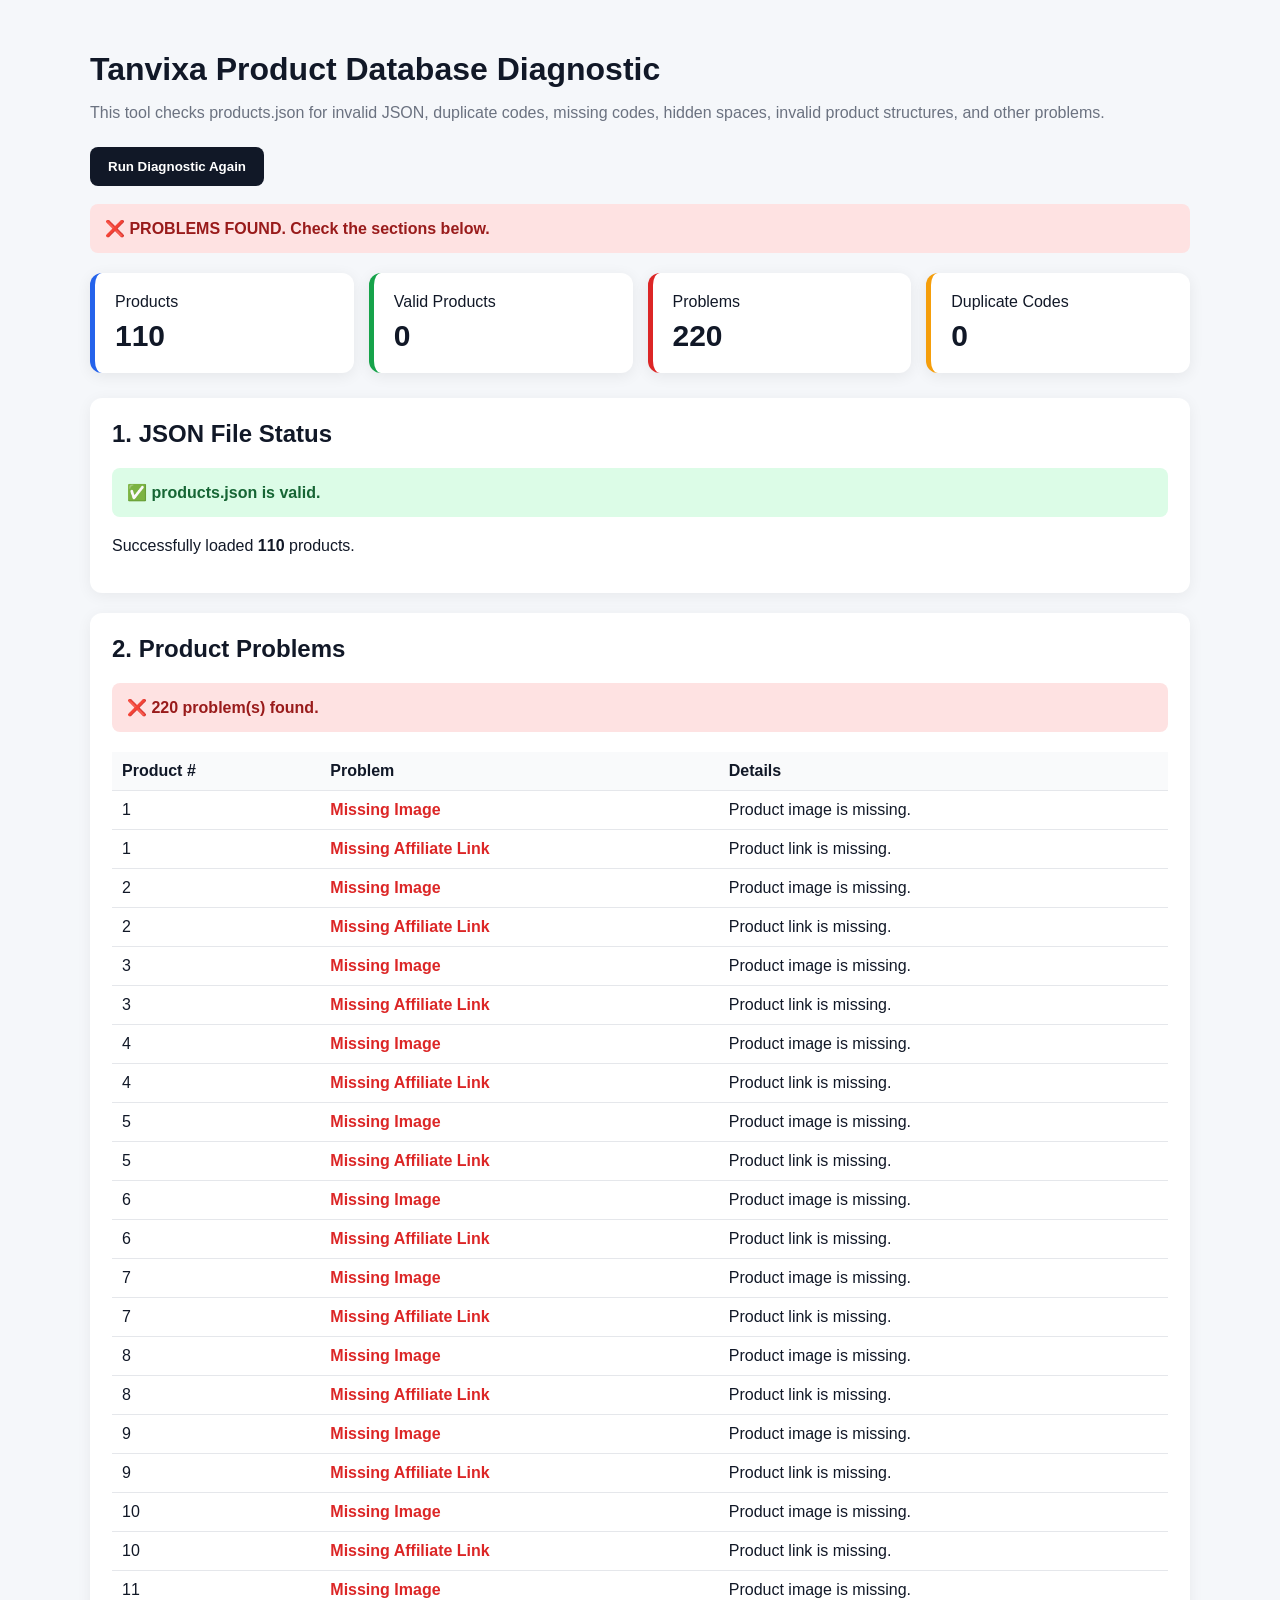
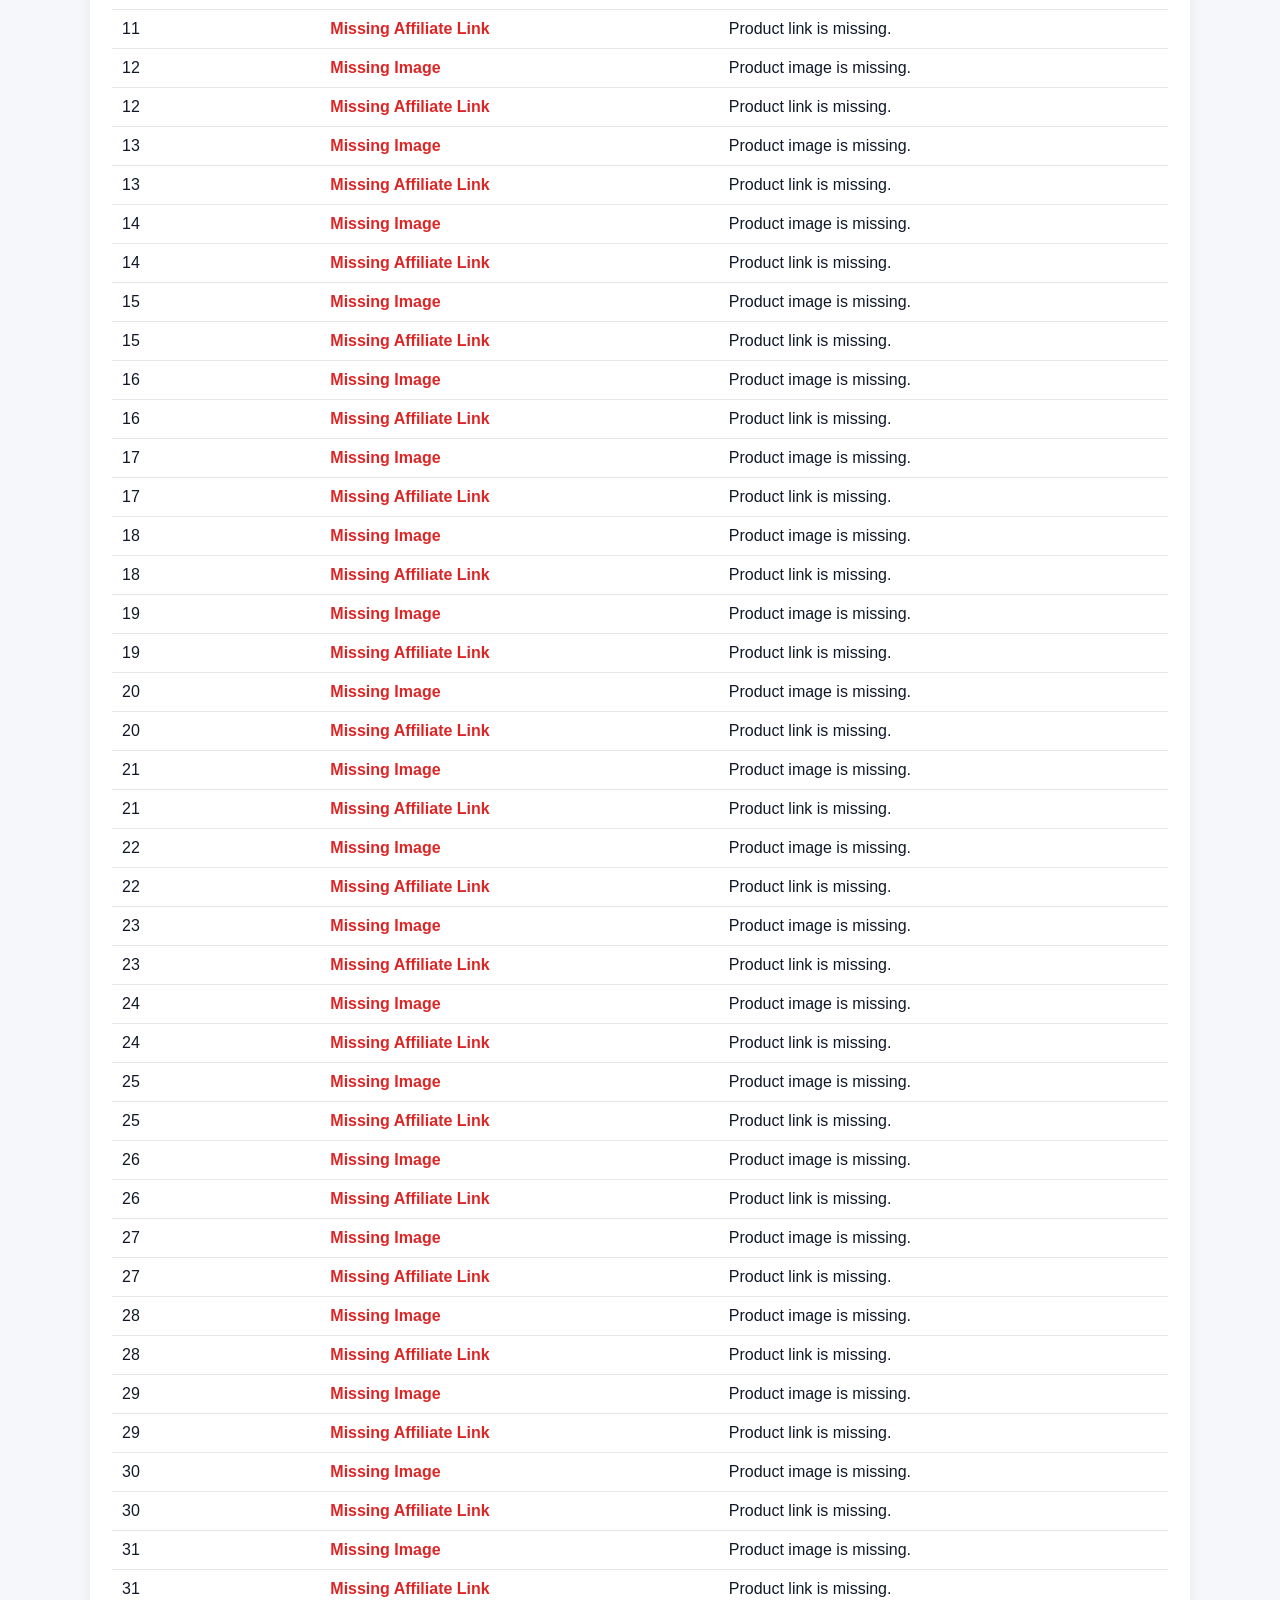
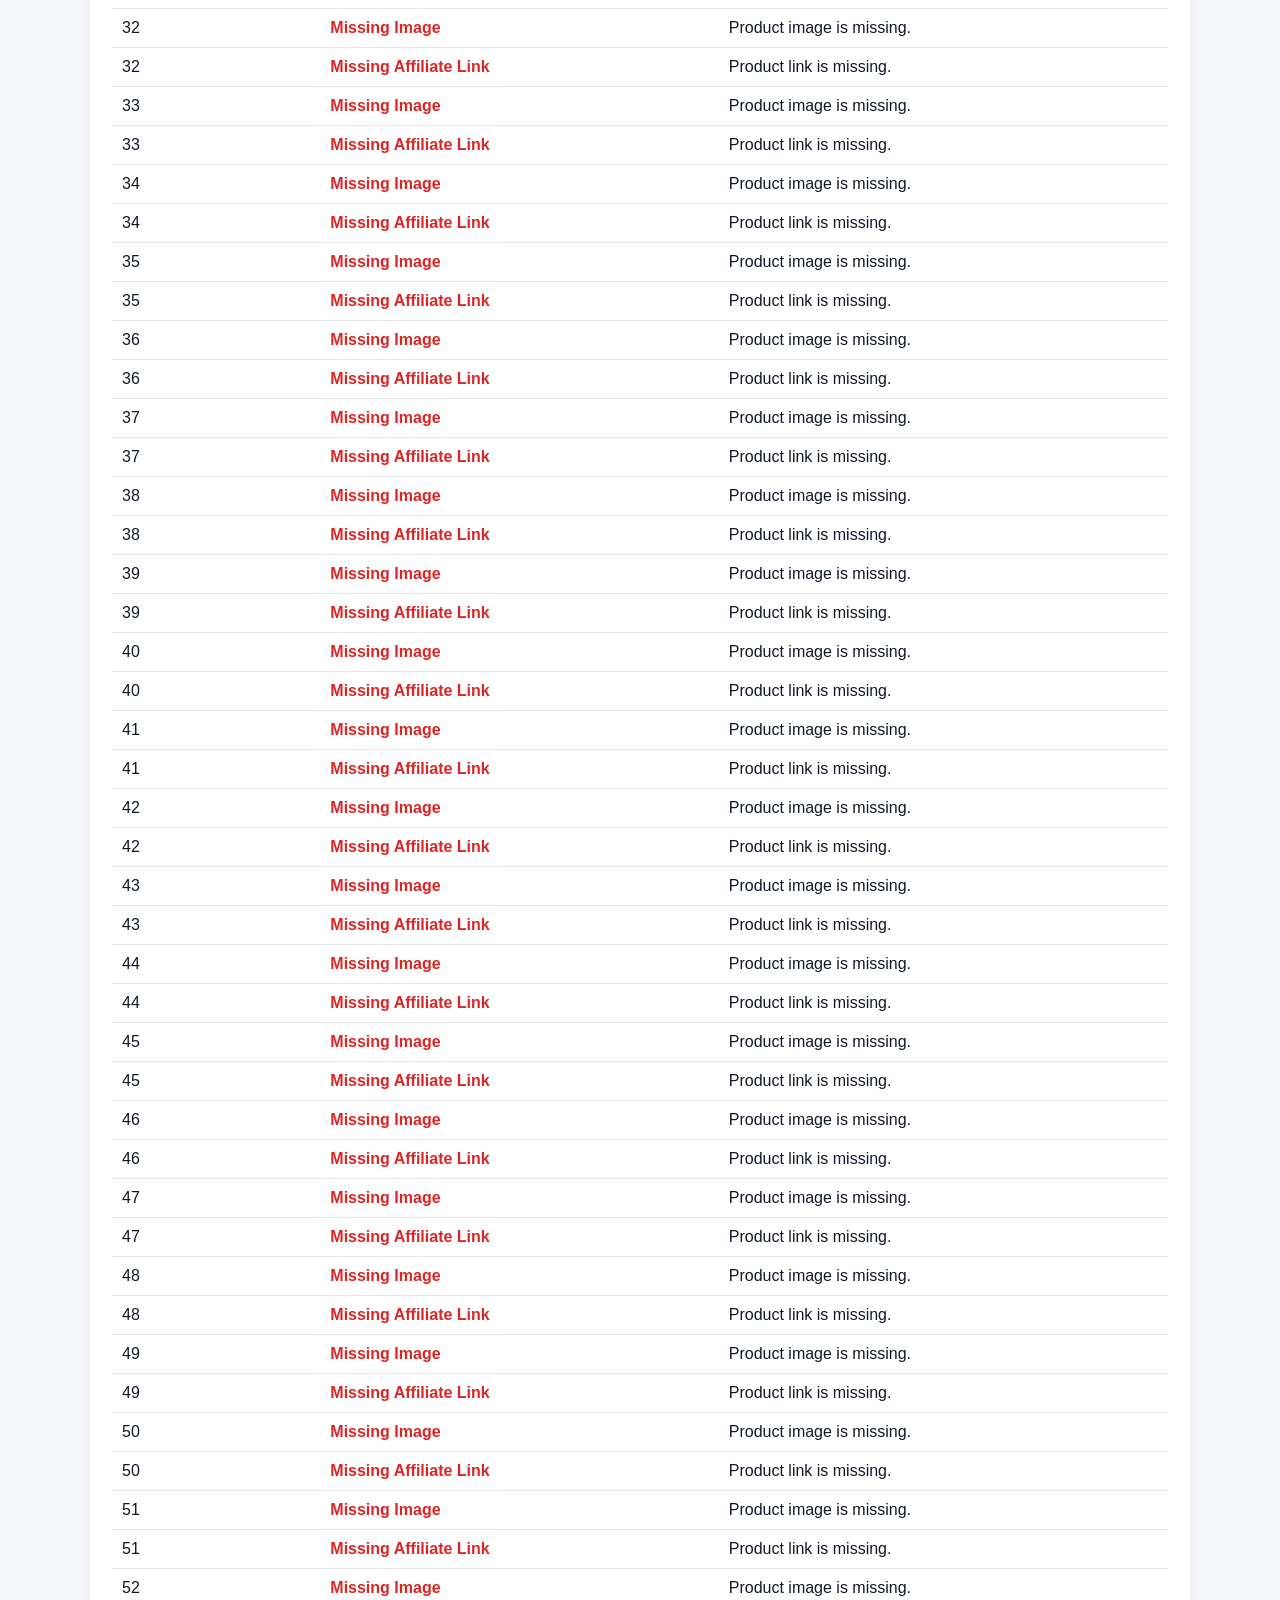
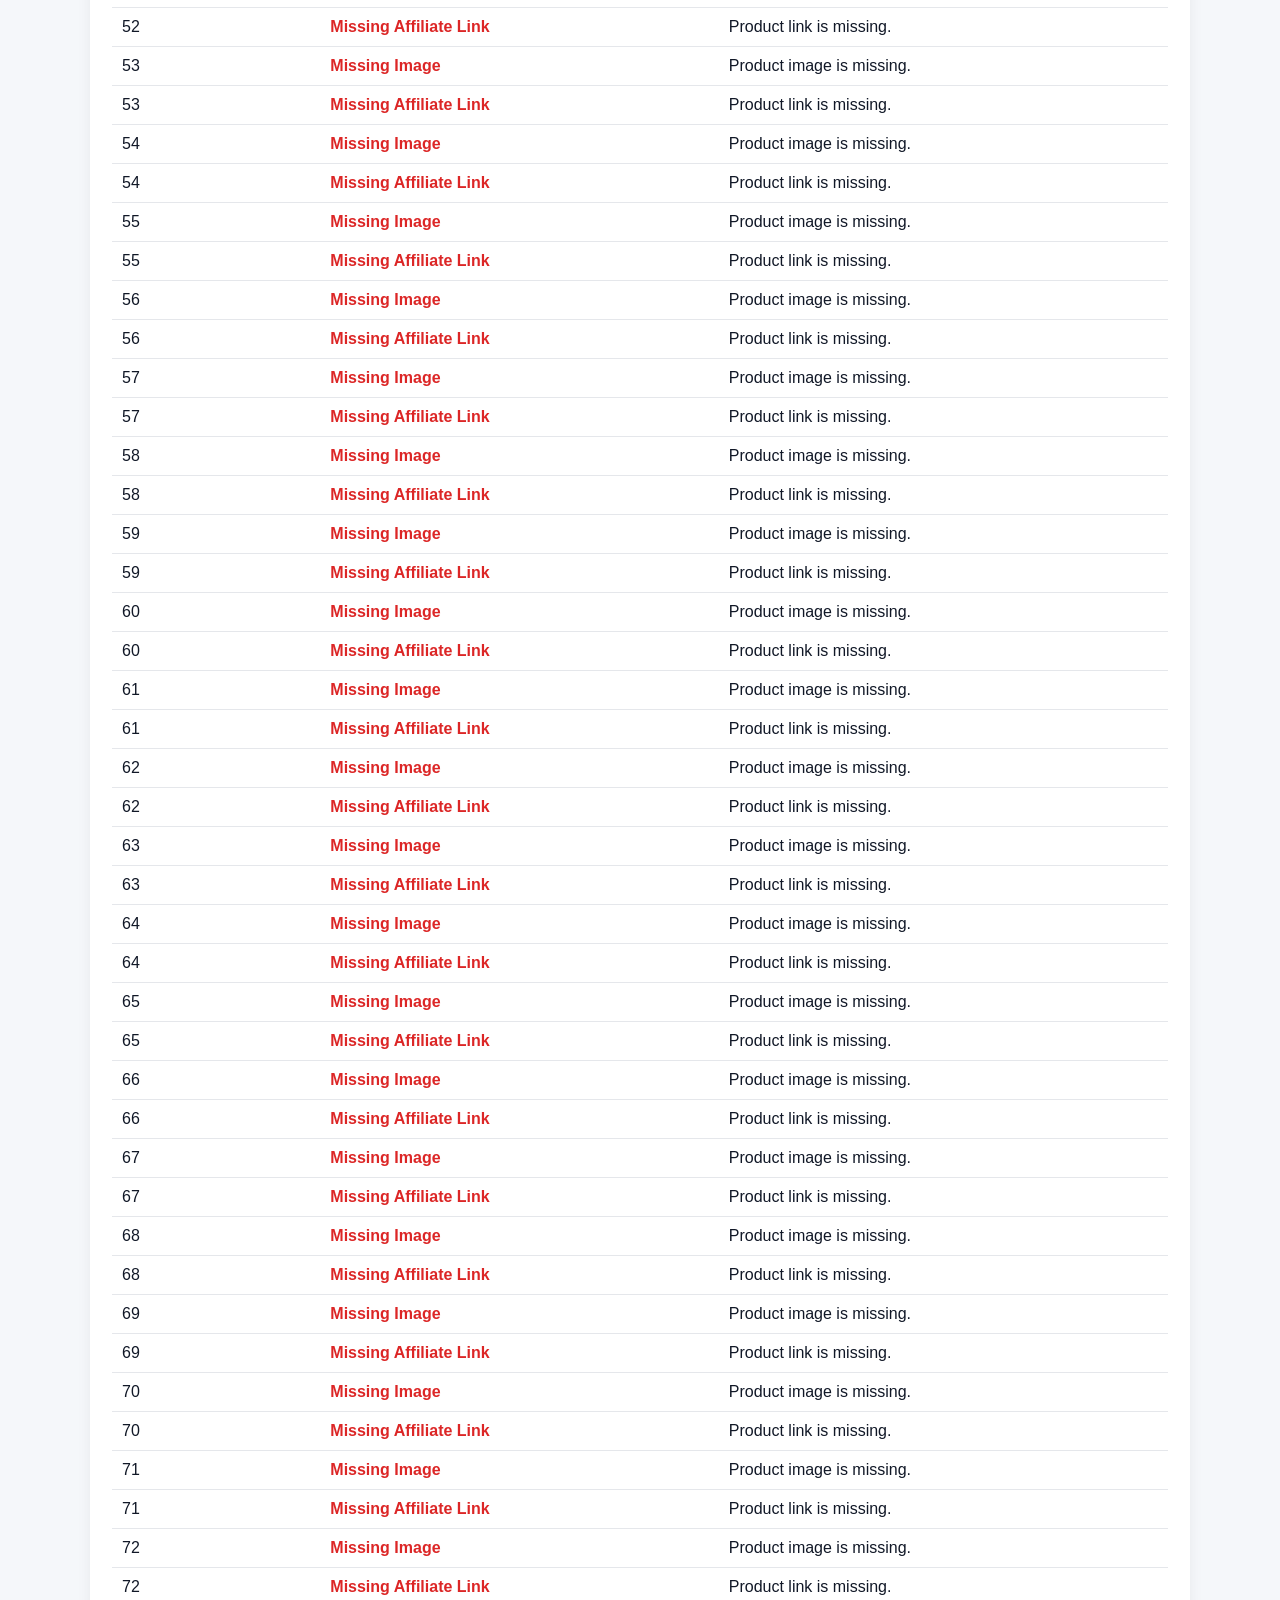
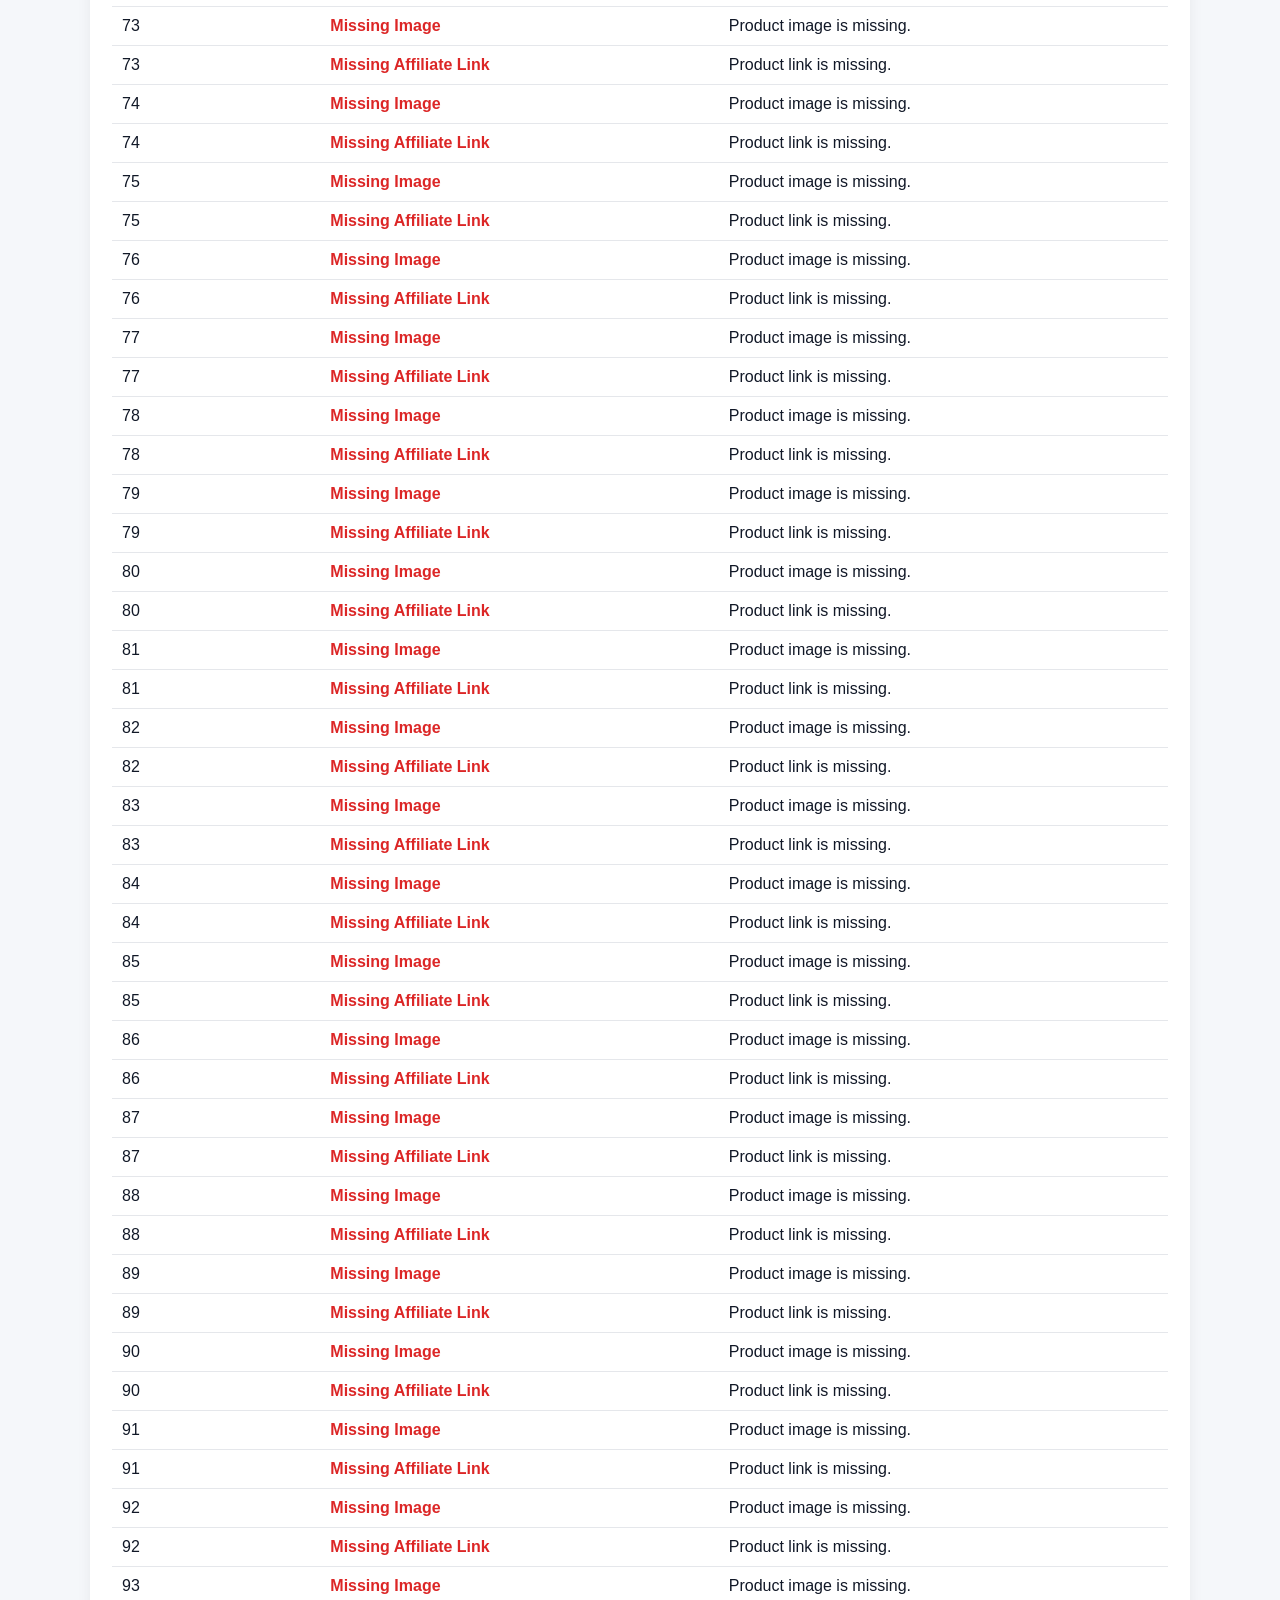
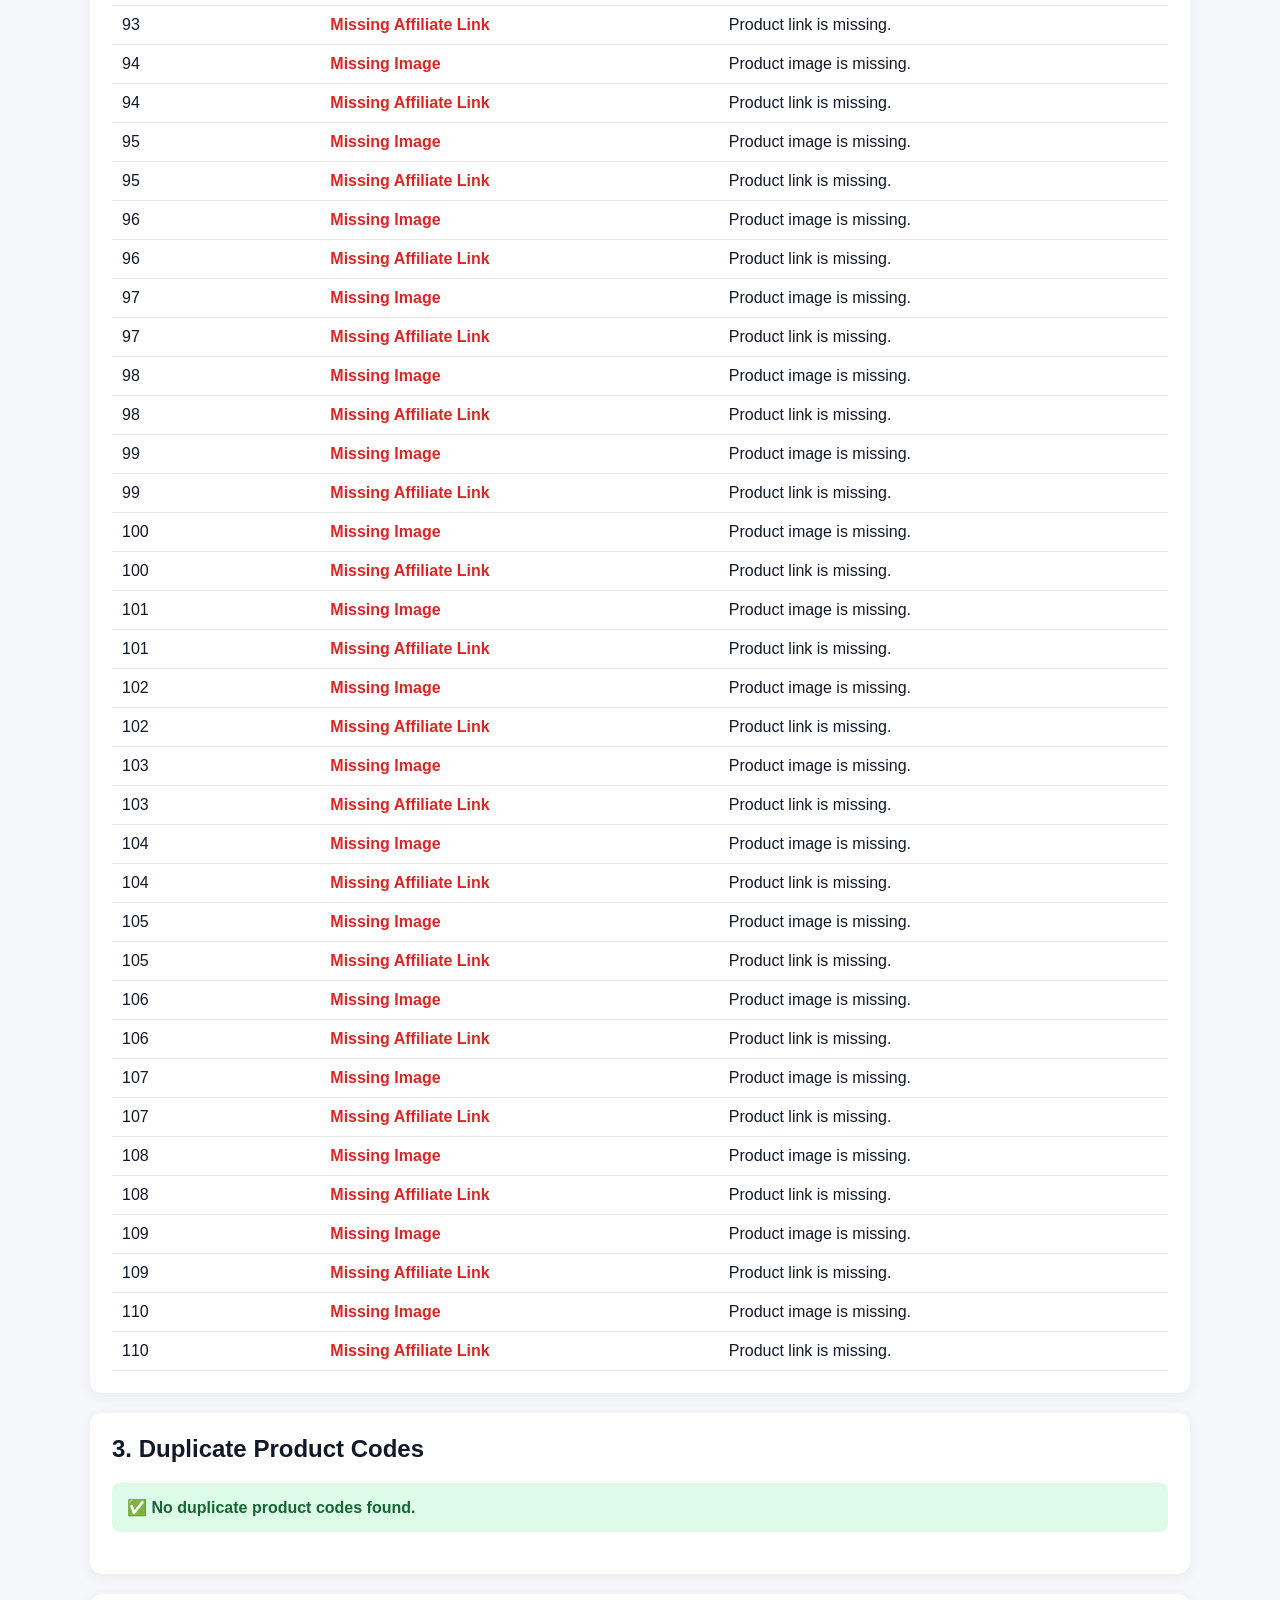
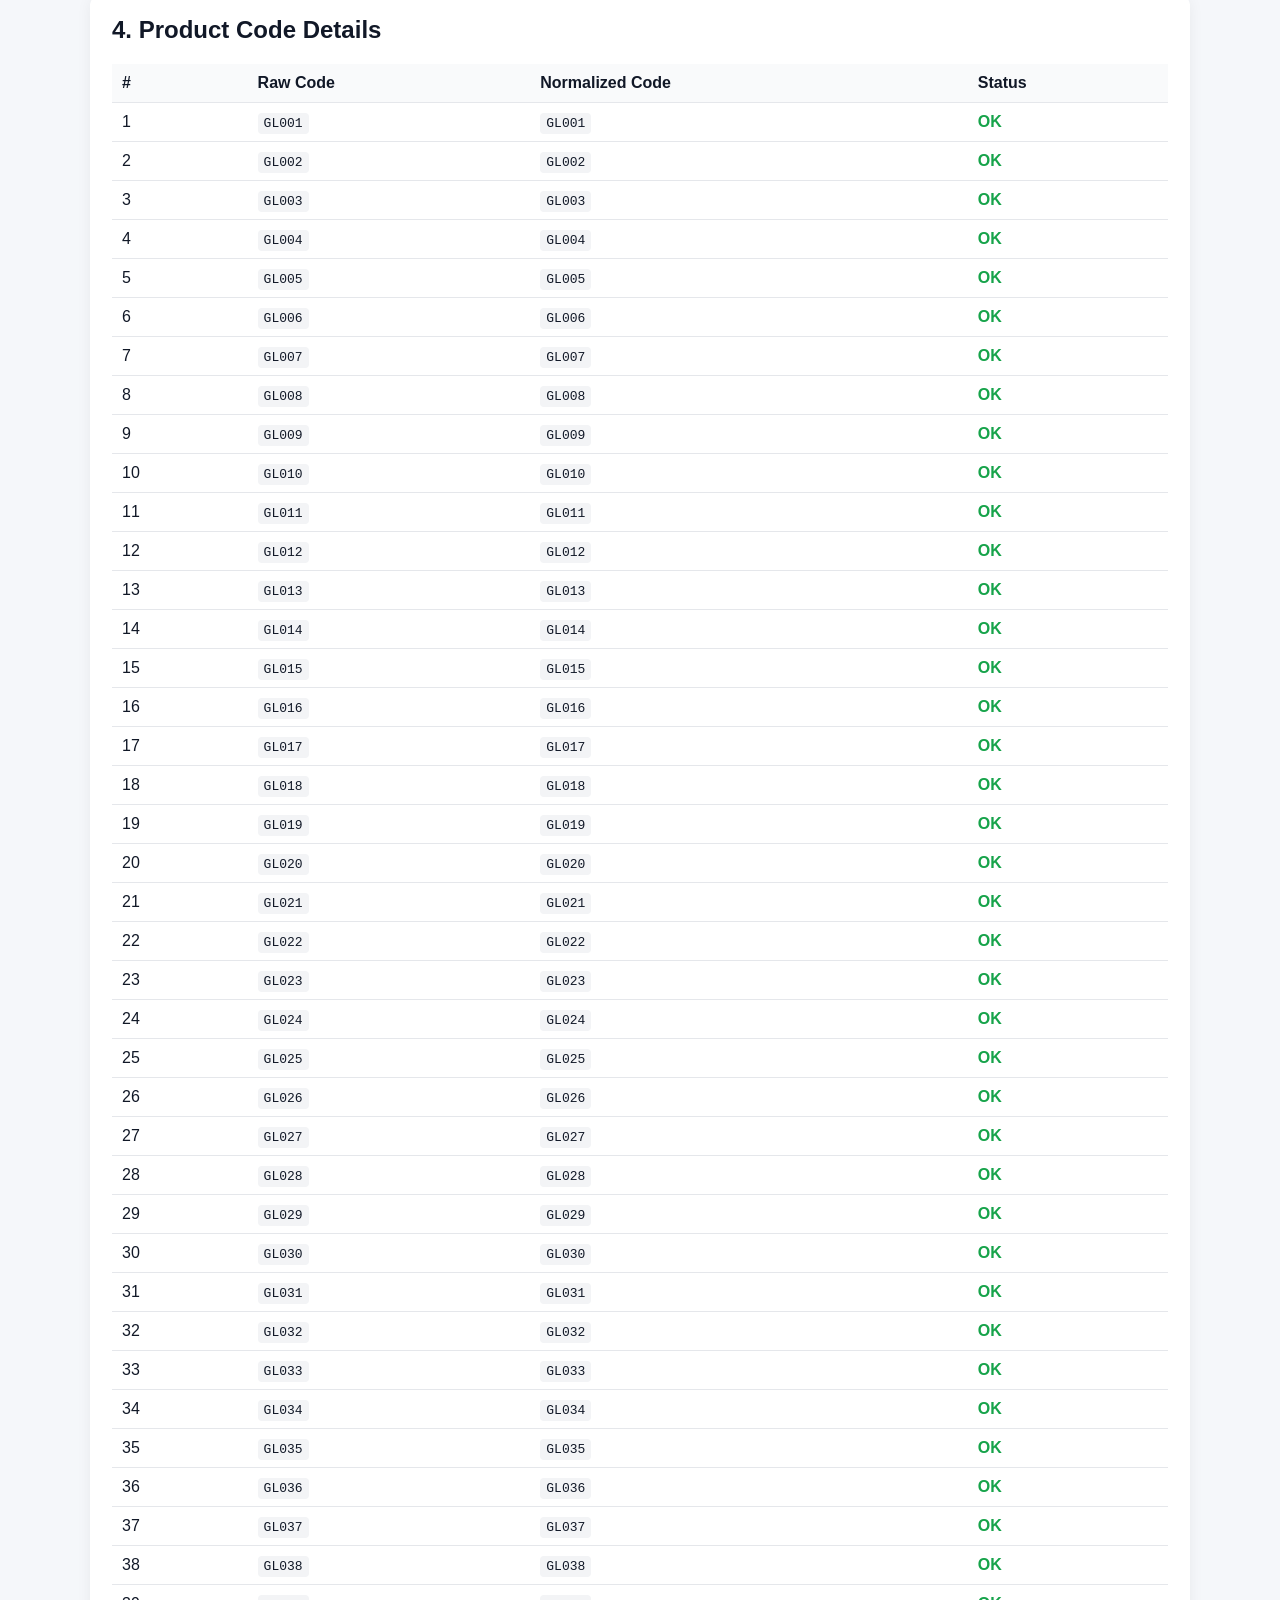
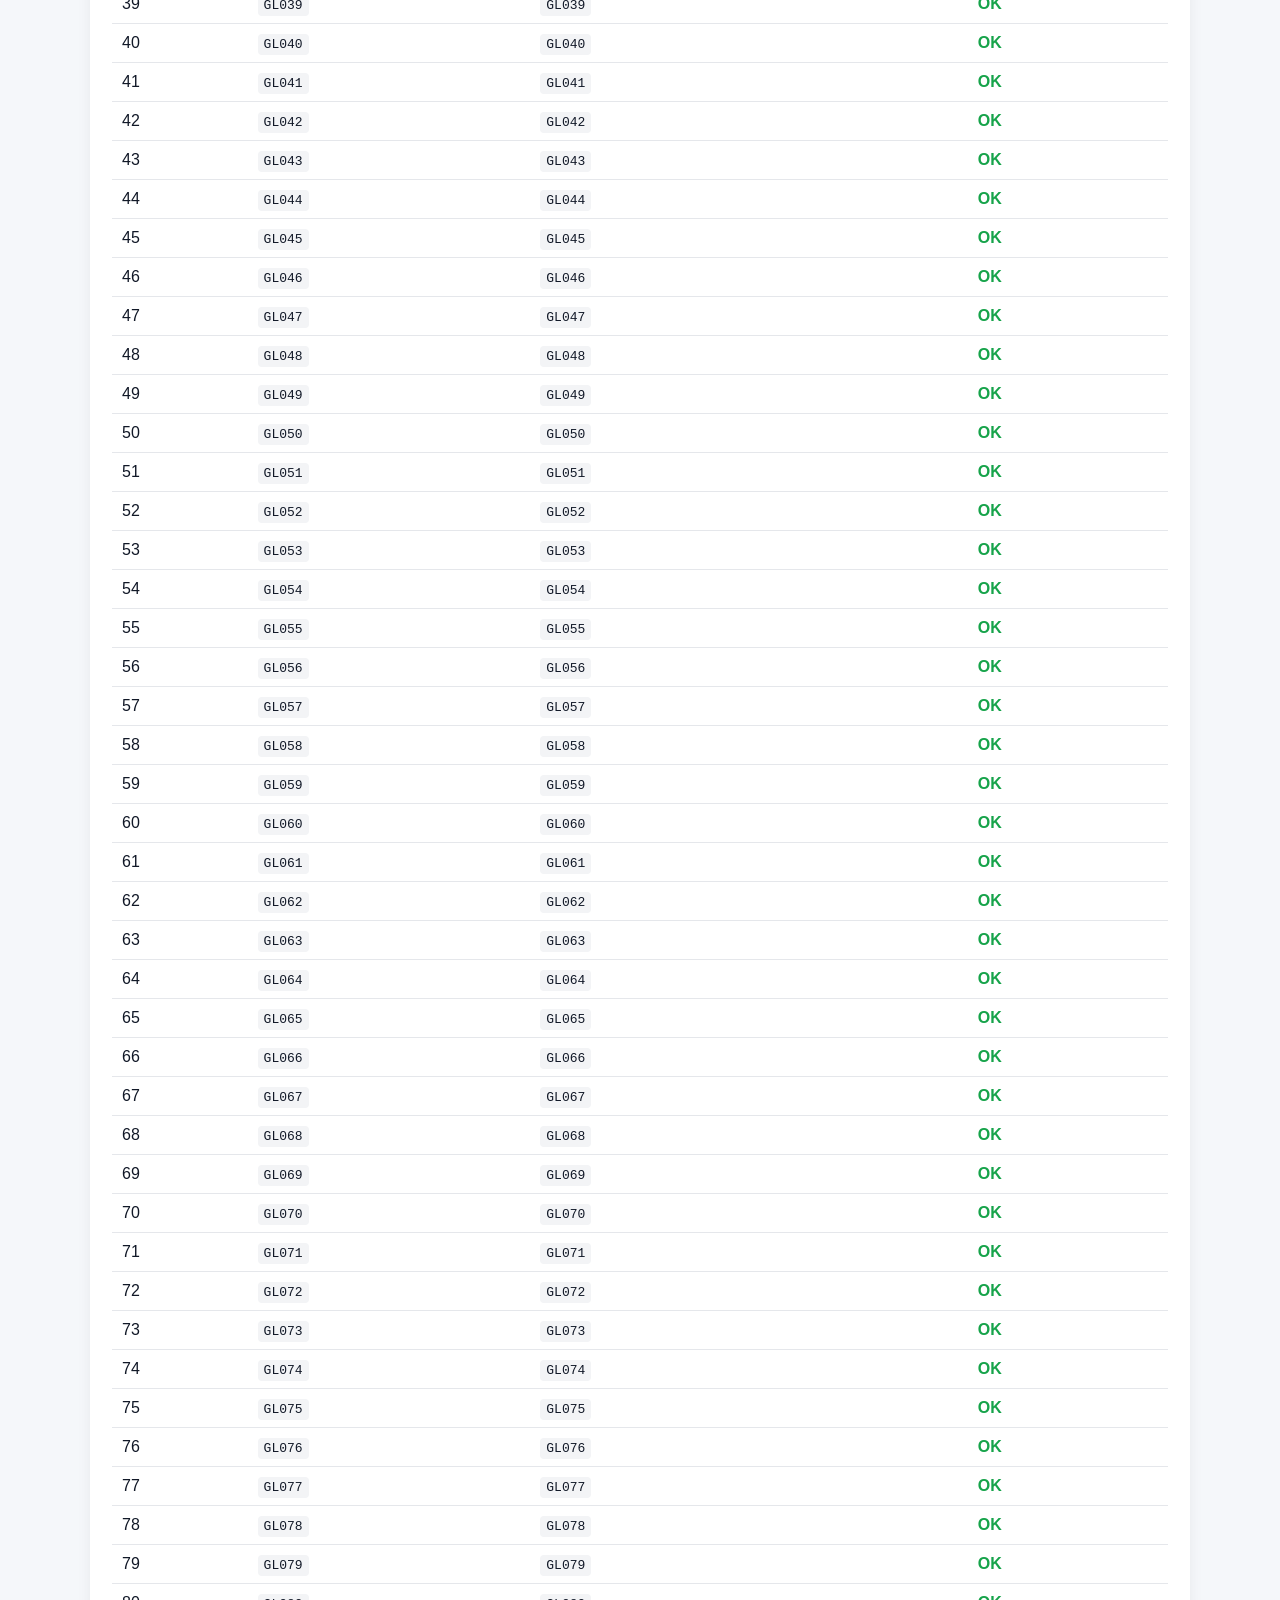
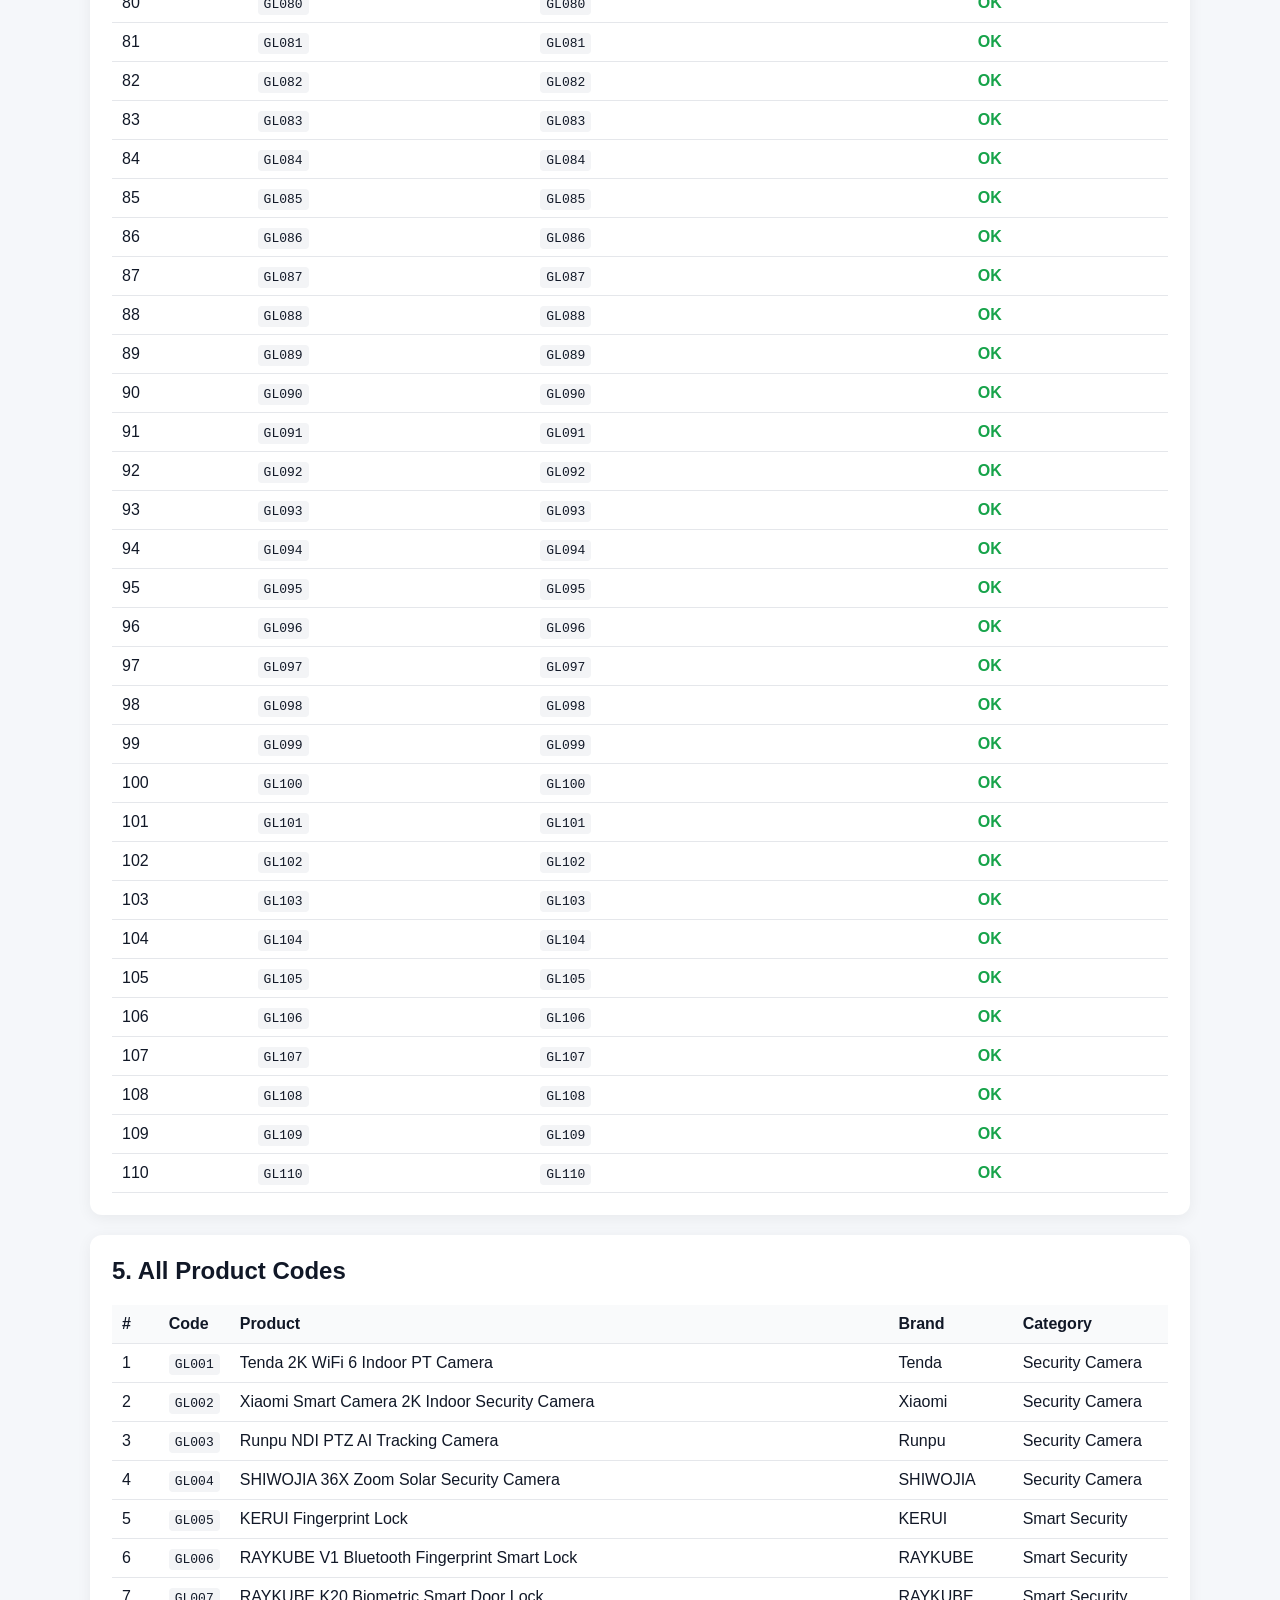
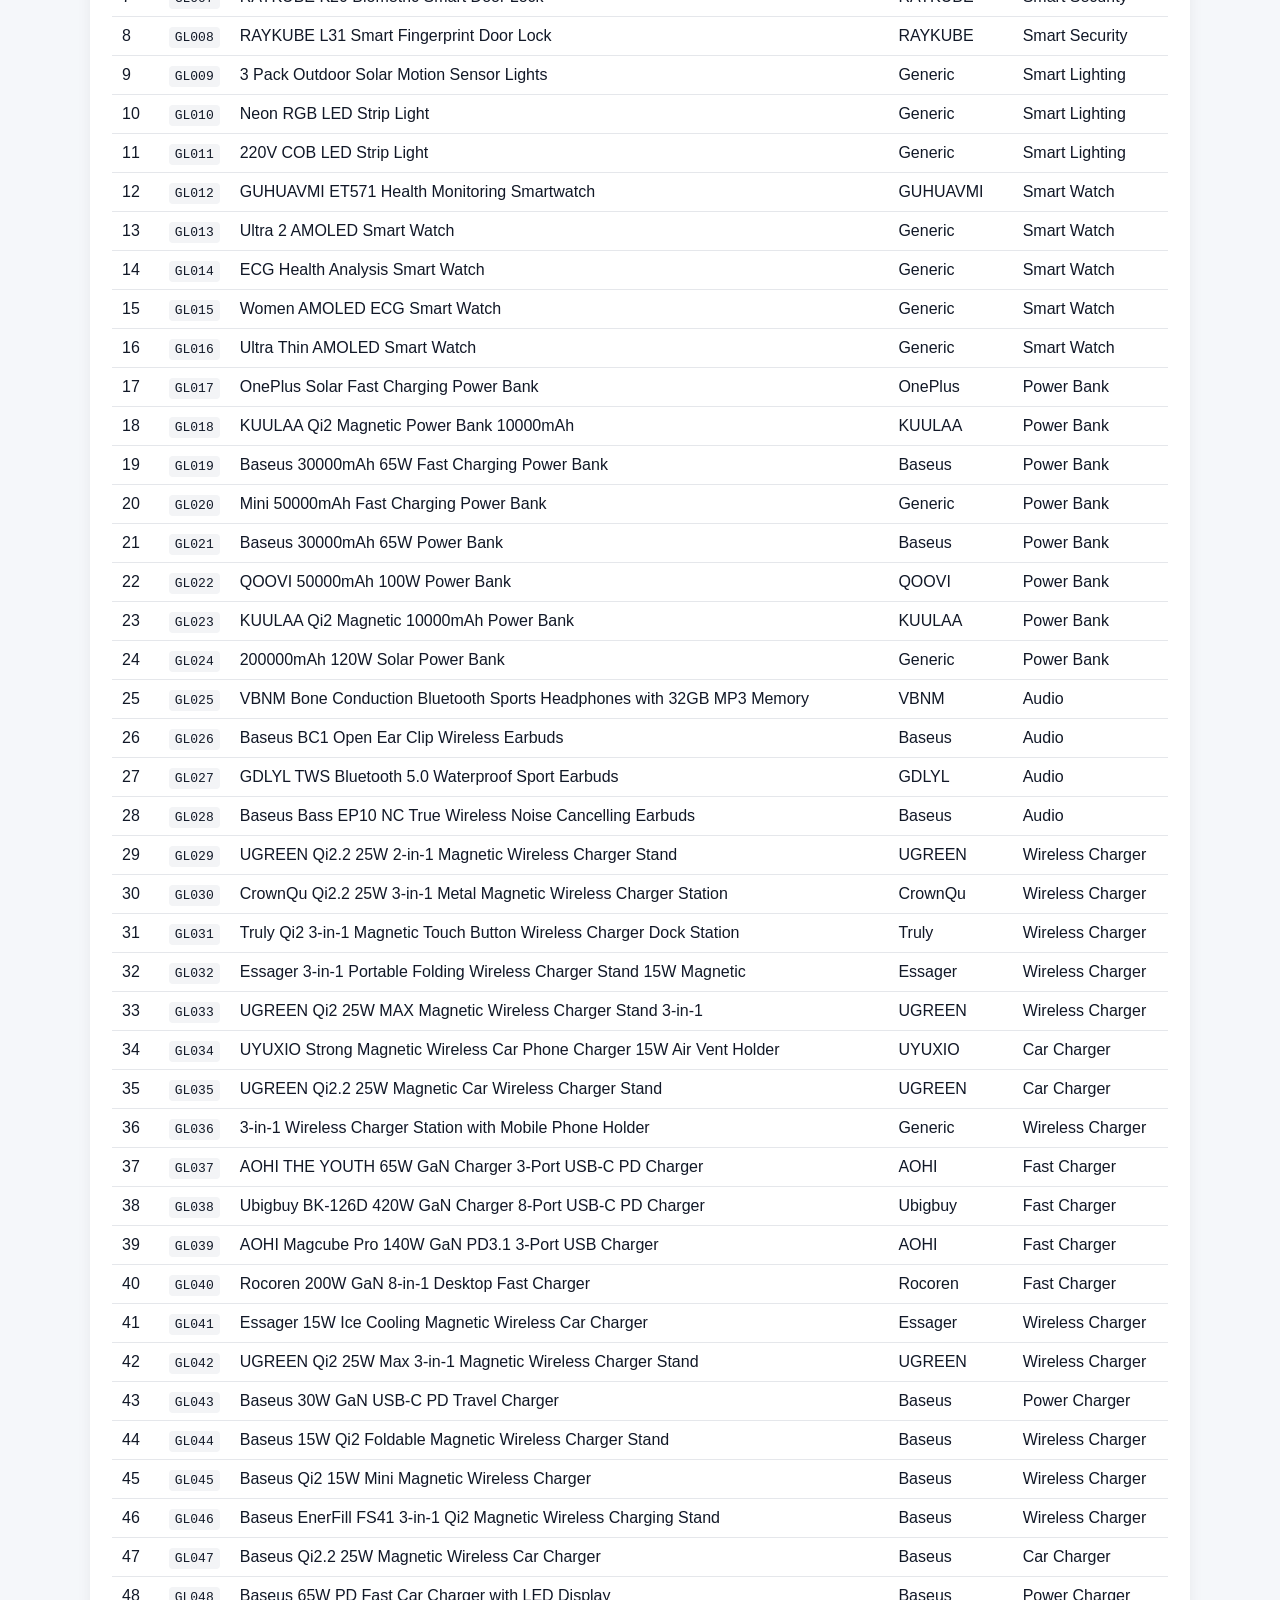
<file: diagnostic.html>
<!DOCTYPE html>
<html lang="en">
<head>

    <meta charset="UTF-8">

    <meta
        name="viewport"
        content="width=device-width, initial-scale=1.0"
    >

    <title>Tanvixa Product Database Diagnostic</title>

    <style>

        * {
            box-sizing: border-box;
        }

        body {
            margin: 0;
            padding: 30px 15px;
            font-family: Arial, sans-serif;
            background: #f5f7fa;
            color: #111827;
        }

        .container {
            max-width: 1100px;
            margin: auto;
        }

        h1 {
            margin-bottom: 8px;
        }

        .subtitle {
            color: #6b7280;
            margin-bottom: 25px;
        }

        .summary {
            display: grid;
            grid-template-columns:
                repeat(auto-fit, minmax(180px, 1fr));

            gap: 15px;
            margin-bottom: 25px;
        }

        .box {
            background: white;
            border-radius: 12px;
            padding: 20px;
            box-shadow:
                0 3px 15px rgba(0,0,0,0.07);
        }

        .box strong {
            display: block;
            font-size: 30px;
            margin-top: 8px;
        }

        .success {
            border-left: 5px solid #16a34a;
        }

        .warning {
            border-left: 5px solid #f59e0b;
        }

        .danger {
            border-left: 5px solid #dc2626;
        }

        .info {
            border-left: 5px solid #2563eb;
        }

        .section {
            background: white;
            padding: 22px;
            margin-bottom: 20px;
            border-radius: 12px;
            box-shadow:
                0 3px 15px rgba(0,0,0,0.06);
        }

        .section h2 {
            margin-top: 0;
        }

        .status {
            padding: 15px;
            border-radius: 8px;
            margin-bottom: 20px;
            font-weight: bold;
        }

        .status.ok {
            background: #dcfce7;
            color: #166534;
        }

        .status.bad {
            background: #fee2e2;
            color: #991b1b;
        }

        .status.warning {
            background: #fef3c7;
            color: #92400e;
        }

        table {
            width: 100%;
            border-collapse: collapse;
            margin-top: 15px;
        }

        th,
        td {
            padding: 10px;
            border-bottom: 1px solid #e5e7eb;
            text-align: left;
            vertical-align: top;
        }

        th {
            background: #f9fafb;
        }

        .problem {
            color: #dc2626;
            font-weight: bold;
        }

        .good {
            color: #16a34a;
            font-weight: bold;
        }

        .code {
            font-family: monospace;
            background: #f3f4f6;
            padding: 3px 6px;
            border-radius: 4px;
        }

        .raw {
            background: #111827;
            color: #f9fafb;
            padding: 15px;
            border-radius: 8px;
            overflow-x: auto;
            white-space: pre-wrap;
            word-break: break-word;
        }

        button {
            border: 0;
            padding: 12px 18px;
            border-radius: 8px;
            cursor: pointer;
            font-weight: bold;
            background: #111827;
            color: white;
        }

        button:hover {
            opacity: 0.85;
        }

        .hidden {
            display: none;
        }

        @media (max-width: 600px) {

            body {
                padding: 20px 10px;
            }

            .section {
                padding: 15px;
            }

            table {
                font-size: 13px;
            }

        }

    </style>

</head>


<body>

<div class="container">


    <h1>
        Tanvixa Product Database Diagnostic
    </h1>

    <p class="subtitle">
        This tool checks products.json for invalid JSON,
        duplicate codes, missing codes, hidden spaces,
        invalid product structures, and other problems.
    </p>


    <button
        type="button"
        onclick="runDiagnostic()"
    >
        Run Diagnostic Again
    </button>


    <br>
    <br>


    <div id="status"></div>


    <div class="summary">


        <div class="box info">

            Products

            <strong id="totalProducts">
                -
            </strong>

        </div>


        <div class="box success">

            Valid Products

            <strong id="validProducts">
                -
            </strong>

        </div>


        <div class="box danger">

            Problems

            <strong id="problemCount">
                -
            </strong>

        </div>


        <div class="box warning">

            Duplicate Codes

            <strong id="duplicateCount">
                -
            </strong>

        </div>


    </div>



    <!-- JSON STATUS -->

    <div
        id="jsonSection"
        class="section"
    >

        <h2>
            1. JSON File Status
        </h2>

        <div id="jsonResult">
            Checking...
        </div>

    </div>



    <!-- PRODUCT PROBLEMS -->

    <div
        id="problemSection"
        class="section"
    >

        <h2>
            2. Product Problems
        </h2>

        <div id="problemResult">
            Checking...
        </div>

    </div>



    <!-- DUPLICATES -->

    <div
        id="duplicateSection"
        class="section"
    >

        <h2>
            3. Duplicate Product Codes
        </h2>

        <div id="duplicateResult">
            Checking...
        </div>

    </div>



    <!-- CODE DETAILS -->

    <div
        id="codeSection"
        class="section"
    >

        <h2>
            4. Product Code Details
        </h2>

        <div id="codeResult">
            Checking...
        </div>

    </div>



    <!-- PRODUCT SUMMARY -->

    <div
        id="productSection"
        class="section"
    >

        <h2>
            5. All Product Codes
        </h2>

        <div id="productResult">
            Checking...
        </div>

    </div>



    <!-- TEST SEARCH -->

    <div
        id="testSection"
        class="section"
    >

        <h2>
            6. Code Search Test
        </h2>

        <p>
            This tests the exact same type of lookup used by
            the website.
        </p>


        <input
            id="testCode"
            type="text"
            placeholder="Example: GL001"
            style="
                width:100%;
                max-width:400px;
                padding:12px;
                border:1px solid #d1d5db;
                border-radius:8px;
                margin-bottom:10px;
            "
        >


        <button
            type="button"
            onclick="testProductCode()"
        >
            Test Code
        </button>


        <div
            id="testResult"
            style="margin-top:15px;"
        ></div>

    </div>


</div>



<script>

"use strict";


let diagnosticProducts = [];


/* ========================================================
   HELPERS
======================================================== */

function normalizeCode(value) {

    if (
        value === undefined ||
        value === null
    ) {
        return "";
    }

    return String(value)
        .trim()
        .toUpperCase();

}


function escapeHTML(value) {

    if (
        value === undefined ||
        value === null
    ) {
        return "";
    }

    return String(value)
        .replace(/&/g, "&amp;")
        .replace(/</g, "&lt;")
        .replace(/>/g, "&gt;")
        .replace(/"/g, "&quot;")
        .replace(/'/g, "&#039;");

}


/* ========================================================
   RUN DIAGNOSTIC
======================================================== */

async function runDiagnostic() {

    const status =
        document.getElementById(
            "status"
        );

    const jsonResult =
        document.getElementById(
            "jsonResult"
        );

    const problemResult =
        document.getElementById(
            "problemResult"
        );

    const duplicateResult =
        document.getElementById(
            "duplicateResult"
        );

    const codeResult =
        document.getElementById(
            "codeResult"
        );

    const productResult =
        document.getElementById(
            "productResult"
        );


    status.innerHTML = `
        <div class="status warning">
            Checking products.json...
        </div>
    `;


    jsonResult.innerHTML =
        "Loading products.json...";


    try {


        /* ==================================================
           LOAD JSON
        ================================================== */

        const response =
            await fetch(
                "./products.json?diagnostic=" +
                Date.now(),
                {
                    cache: "no-store"
                }
            );


        if (!response.ok) {

            throw new Error(
                "HTTP Error " +
                response.status
            );

        }


        const rawText =
            await response.text();


        let data;


        try {

            data =
                JSON.parse(
                    rawText
                );

        } catch (jsonError) {

            jsonResult.innerHTML = `

                <div class="status bad">

                    ❌ INVALID JSON

                </div>


                <p>
                    Browser could not parse
                    products.json.
                </p>


                <p>
                    Error:
                    <strong>
                        ${escapeHTML(
                            jsonError.message
                        )}
                    </strong>
                </p>


                <div class="raw">
                    ${escapeHTML(
                        rawText.substring(
                            0,
                            5000
                        )
                    )}
                </div>

            `;


            status.innerHTML = `

                <div class="status bad">
                    ❌ products.json is INVALID
                </div>

            `;


            return;

        }


        /* ==================================================
           JSON VALID
        ================================================== */

        if (
            !Array.isArray(data)
        ) {

            jsonResult.innerHTML = `

                <div class="status bad">
                    ❌ JSON is valid,
                    but it is NOT an array.
                </div>

            `;

            return;

        }


        diagnosticProducts =
            data;


        jsonResult.innerHTML = `

            <div class="status ok">

                ✅ products.json is valid.

            </div>


            <p>
                Successfully loaded
                <strong>
                    ${data.length}
                </strong>
                products.
            </p>

        `;


        document.getElementById(
            "totalProducts"
        ).textContent =
            data.length;


        /* ==================================================
           CHECK PRODUCTS
        ================================================== */

        const problems = [];


        data.forEach(
            (product, index) => {


                const productNumber =
                    index + 1;


                if (
                    !product ||
                    typeof product !== "object"
                ) {

                    problems.push({

                        number:
                            productNumber,

                        type:
                            "Invalid Product Object",

                        details:
                            "Product is not a valid object."

                    });

                    return;

                }


                /* CODE */

                if (
                    !("code" in product)
                ) {

                    problems.push({

                        number:
                            productNumber,

                        type:
                            "Missing Code",

                        details:
                            "This product has no code field."

                    });

                } else {

                    const rawCode =
                        String(
                            product.code
                        );


                    if (
                        rawCode.trim() === ""
                    ) {

                        problems.push({

                            number:
                                productNumber,

                            type:
                                "Empty Code",

                            details:
                                "Code exists but is empty."

                        });

                    }


                    if (
                        rawCode !==
                        rawCode.trim()
                    ) {

                        problems.push({

                            number:
                                productNumber,

                            type:
                                "Whitespace Around Code",

                            details:
                                `Raw code is "${rawCode}"`

                        });

                    }

                }


                /* NAME */

                if (
                    !product.name ||
                    String(
                        product.name
                    ).trim() === ""
                ) {

                    problems.push({

                        number:
                            productNumber,

                        type:
                            "Missing Name",

                        details:
                            "Product name is missing."

                    });

                }


                /* IMAGE */

                if (
                    !product.image ||
                    String(
                        product.image
                    ).trim() === ""
                ) {

                    problems.push({

                        number:
                            productNumber,

                        type:
                            "Missing Image",

                        details:
                            "Product image is missing."

                    });

                }


                /* LINK */

                if (
                    !product.link ||
                    String(
                        product.link
                    ).trim() === ""
                ) {

                    problems.push({

                        number:
                            productNumber,

                        type:
                            "Missing Affiliate Link",

                        details:
                            "Product link is missing."

                    });

                }


                /* FEATURES */

                if (
                    !Array.isArray(
                        product.features
                    )
                ) {

                    problems.push({

                        number:
                            productNumber,

                        type:
                            "Invalid Features",

                        details:
                            "features must be an array."

                    });

                }

            }
        );


        /* ==================================================
           DUPLICATE CODES
        ================================================== */

        const codeMap =
            new Map();


        data.forEach(
            (product, index) => {

                if (
                    !product ||
                    !("code" in product)
                ) {
                    return;
                }


                const code =
                    normalizeCode(
                        product.code
                    );


                if (!code) {
                    return;
                }


                if (
                    !codeMap.has(code)
                ) {

                    codeMap.set(
                        code,
                        []
                    );

                }


                codeMap
                    .get(code)
                    .push(
                        index + 1
                    );

            }
        );


        const duplicates =
            [];


        codeMap.forEach(
            (indexes, code) => {

                if (
                    indexes.length > 1
                ) {

                    duplicates.push({

                        code:
                            code,

                        indexes:
                            indexes

                    });

                }

            }
        );


        /* ==================================================
           SHOW COUNTS
        ================================================== */

        document.getElementById(
            "problemCount"
        ).textContent =
            problems.length;


        document.getElementById(
            "duplicateCount"
        ).textContent =
            duplicates.length;


        document.getElementById(
            "validProducts"
        ).textContent =
            Math.max(
                0,
                data.length -
                new Set(
                    problems.map(
                        item =>
                            item.number
                    )
                ).size
            );


        /* ==================================================
           PROBLEM RESULT
        ================================================== */

        if (
            problems.length === 0
        ) {

            problemResult.innerHTML = `

                <div class="status ok">

                    ✅ No structural problems
                    were found.

                </div>

            `;

        } else {

            problemResult.innerHTML = `

                <div class="status bad">

                    ❌ ${problems.length}
                    problem(s) found.

                </div>


                <table>

                    <thead>

                        <tr>

                            <th>
                                Product #
                            </th>

                            <th>
                                Problem
                            </th>

                            <th>
                                Details
                            </th>

                        </tr>

                    </thead>


                    <tbody>

                        ${problems.map(
                            problem => `

                                <tr>

                                    <td>
                                        ${problem.number}
                                    </td>

                                    <td class="problem">
                                        ${escapeHTML(
                                            problem.type
                                        )}
                                    </td>

                                    <td>
                                        ${escapeHTML(
                                            problem.details
                                        )}
                                    </td>

                                </tr>

                            `
                        ).join("")}

                    </tbody>

                </table>

            `;

        }


        /* ==================================================
           DUPLICATES
        ================================================== */

        if (
            duplicates.length === 0
        ) {

            duplicateResult.innerHTML = `

                <div class="status ok">

                    ✅ No duplicate product
                    codes found.

                </div>

            `;

        } else {

            duplicateResult.innerHTML = `

                <div class="status bad">

                    ❌ Duplicate codes found.

                </div>


                <table>

                    <thead>

                        <tr>

                            <th>
                                Code
                            </th>

                            <th>
                                Product Numbers
                            </th>

                        </tr>

                    </thead>


                    <tbody>

                        ${duplicates.map(
                            duplicate => `

                                <tr>

                                    <td class="problem">

                                        <span class="code">
                                            ${escapeHTML(
                                                duplicate.code
                                            )}
                                        </span>

                                    </td>

                                    <td>

                                        ${duplicate.indexes.join(
                                            ", "
                                        )}

                                    </td>

                                </tr>

                            `
                        ).join("")}

                    </tbody>

                </table>

            `;

        }


        /* ==================================================
           CODE DETAILS
        ================================================== */

        let codeRows = "";


        data.forEach(
            (product, index) => {

                if (
                    !product ||
                    typeof product !== "object"
                ) {
                    return;
                }


                const raw =
                    String(
                        product.code ??
                        ""
                    );


                const normalized =
                    normalizeCode(
                        raw
                    );


                const hasWhitespace =
                    raw !==
                    raw.trim();


                const status =
                    !normalized

                    ?

                    `
                    <span class="problem">
                        INVALID
                    </span>
                    `

                    :

                    hasWhitespace

                    ?

                    `
                    <span class="problem">
                        EXTRA SPACE
                    </span>
                    `

                    :

                    `
                    <span class="good">
                        OK
                    </span>
                    `;


                codeRows += `

                    <tr>

                        <td>
                            ${index + 1}
                        </td>

                        <td>
                            <span class="code">
                                ${escapeHTML(
                                    raw
                                )}
                            </span>
                        </td>

                        <td>
                            <span class="code">
                                ${escapeHTML(
                                    normalized
                                )}
                            </span>
                        </td>

                        <td>
                            ${status}
                        </td>

                    </tr>

                `;

            }
        );


        codeResult.innerHTML = `

            <table>

                <thead>

                    <tr>

                        <th>
                            #
                        </th>

                        <th>
                            Raw Code
                        </th>

                        <th>
                            Normalized Code
                        </th>

                        <th>
                            Status
                        </th>

                    </tr>

                </thead>


                <tbody>

                    ${codeRows}

                </tbody>

            </table>

        `;


        /* ==================================================
           ALL PRODUCTS
        ================================================== */

        productResult.innerHTML = `

            <table>

                <thead>

                    <tr>

                        <th>
                            #
                        </th>

                        <th>
                            Code
                        </th>

                        <th>
                            Product
                        </th>

                        <th>
                            Brand
                        </th>

                        <th>
                            Category
                        </th>

                    </tr>

                </thead>


                <tbody>

                    ${data.map(
                        (product, index) => `

                            <tr>

                                <td>
                                    ${index + 1}
                                </td>

                                <td>

                                    <span class="code">

                                        ${escapeHTML(
                                            product?.code ??
                                            ""
                                        )}

                                    </span>

                                </td>

                                <td>

                                    ${escapeHTML(
                                        product?.name ??
                                        ""
                                    )}

                                </td>

                                <td>

                                    ${escapeHTML(
                                        product?.brand ??
                                        ""
                                    )}

                                </td>

                                <td>

                                    ${escapeHTML(
                                        product?.category ??
                                        ""
                                    )}

                                </td>

                            </tr>

                        `
                    ).join("")}

                </tbody>

            </table>

        `;


        /* ==================================================
           FINAL STATUS
        ================================================== */

        if (
            problems.length === 0 &&
            duplicates.length === 0
        ) {

            status.innerHTML = `

                <div class="status ok">

                    ✅ DATABASE STRUCTURE LOOKS GOOD.
                    No obvious JSON/product-code problems
                    were detected.

                </div>

            `;

        } else {

            status.innerHTML = `

                <div class="status bad">

                    ❌ PROBLEMS FOUND.
                    Check the sections below.

                </div>

            `;

        }


    } catch (error) {

        console.error(
            error
        );


        status.innerHTML = `

            <div class="status bad">

                ❌ Could not load products.json.

                <br><br>

                ${escapeHTML(
                    error.message
                )}

            </div>

        `;


        jsonResult.innerHTML = `

            <div class="status bad">

                ${escapeHTML(
                    error.message
                )}

            </div>

        `;

    }

}


/* ========================================================
   TEST INDIVIDUAL CODE
======================================================== */

function testProductCode() {

    const input =
        document.getElementById(
            "testCode"
        );


    const result =
        document.getElementById(
            "testResult"
        );


    const wanted =
        normalizeCode(
            input.value
        );


    if (!wanted) {

        result.innerHTML = `

            <div class="status warning">

                Enter a product code first.

            </div>

        `;

        return;

    }


    const matches =
        diagnosticProducts.filter(
            product =>
                normalizeCode(
                    product?.code
                ) === wanted
        );


    if (
        matches.length === 0
    ) {

        result.innerHTML = `

            <div class="status bad">

                ❌ Code
                <span class="code">
                    ${escapeHTML(
                        wanted
                    )}
                </span>
                was NOT found.

            </div>

        `;

        return;

    }


    if (
        matches.length > 1
    ) {

        result.innerHTML = `

            <div class="status bad">

                ⚠️ Code
                <span class="code">
                    ${escapeHTML(
                        wanted
                    )}
                </span>
                appears
                <strong>
                    ${matches.length}
                </strong>
                times.

                Duplicate code detected.

            </div>

        `;

        return;

    }


    const product =
        matches[0];


    result.innerHTML = `

        <div class="status ok">

            ✅ Code
            <span class="code">
                ${escapeHTML(
                    wanted
                )}
            </span>
            was found successfully.

        </div>


        <table>

            <tr>

                <th>
                    Code
                </th>

                <td>
                    ${escapeHTML(
                        product.code
                    )}
                </td>

            </tr>


            <tr>

                <th>
                    Name
                </th>

                <td>
                    ${escapeHTML(
                        product.name
                    )}
                </td>

            </tr>


            <tr>

                <th>
                    Image
                </th>

                <td>
                    ${escapeHTML(
                        product.image
                    )}
                </td>

            </tr>


            <tr>

                <th>
                    Brand
                </th>

                <td>
                    ${escapeHTML(
                        product.brand
                    )}
                </td>

            </tr>


            <tr>

                <th>
                    Category
                </th>

                <td>
                    ${escapeHTML(
                        product.category
                    )}
                </td>

            </tr>

        </table>

    `;

}


/* ========================================================
   AUTO RUN
======================================================== */

document.addEventListener(
    "DOMContentLoaded",
    runDiagnostic
);

</script>

</body>
</html>
</file>
